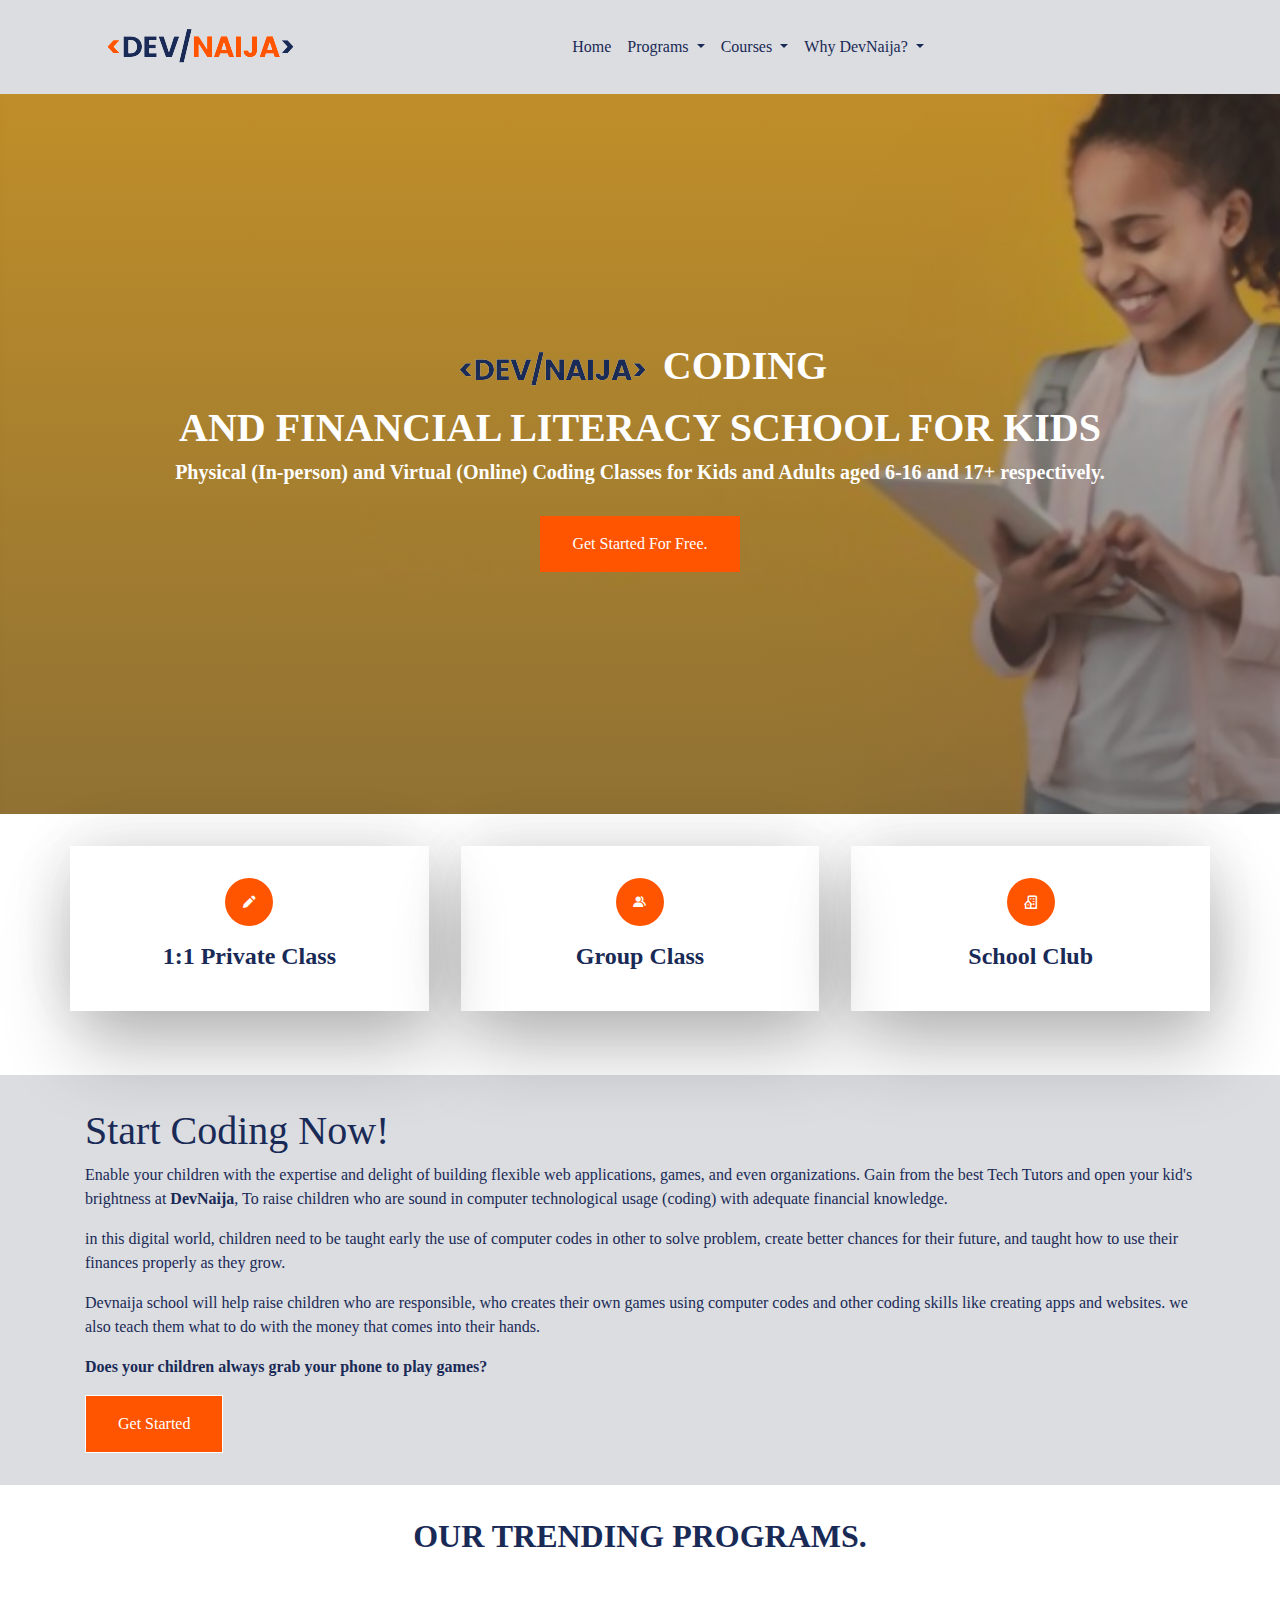
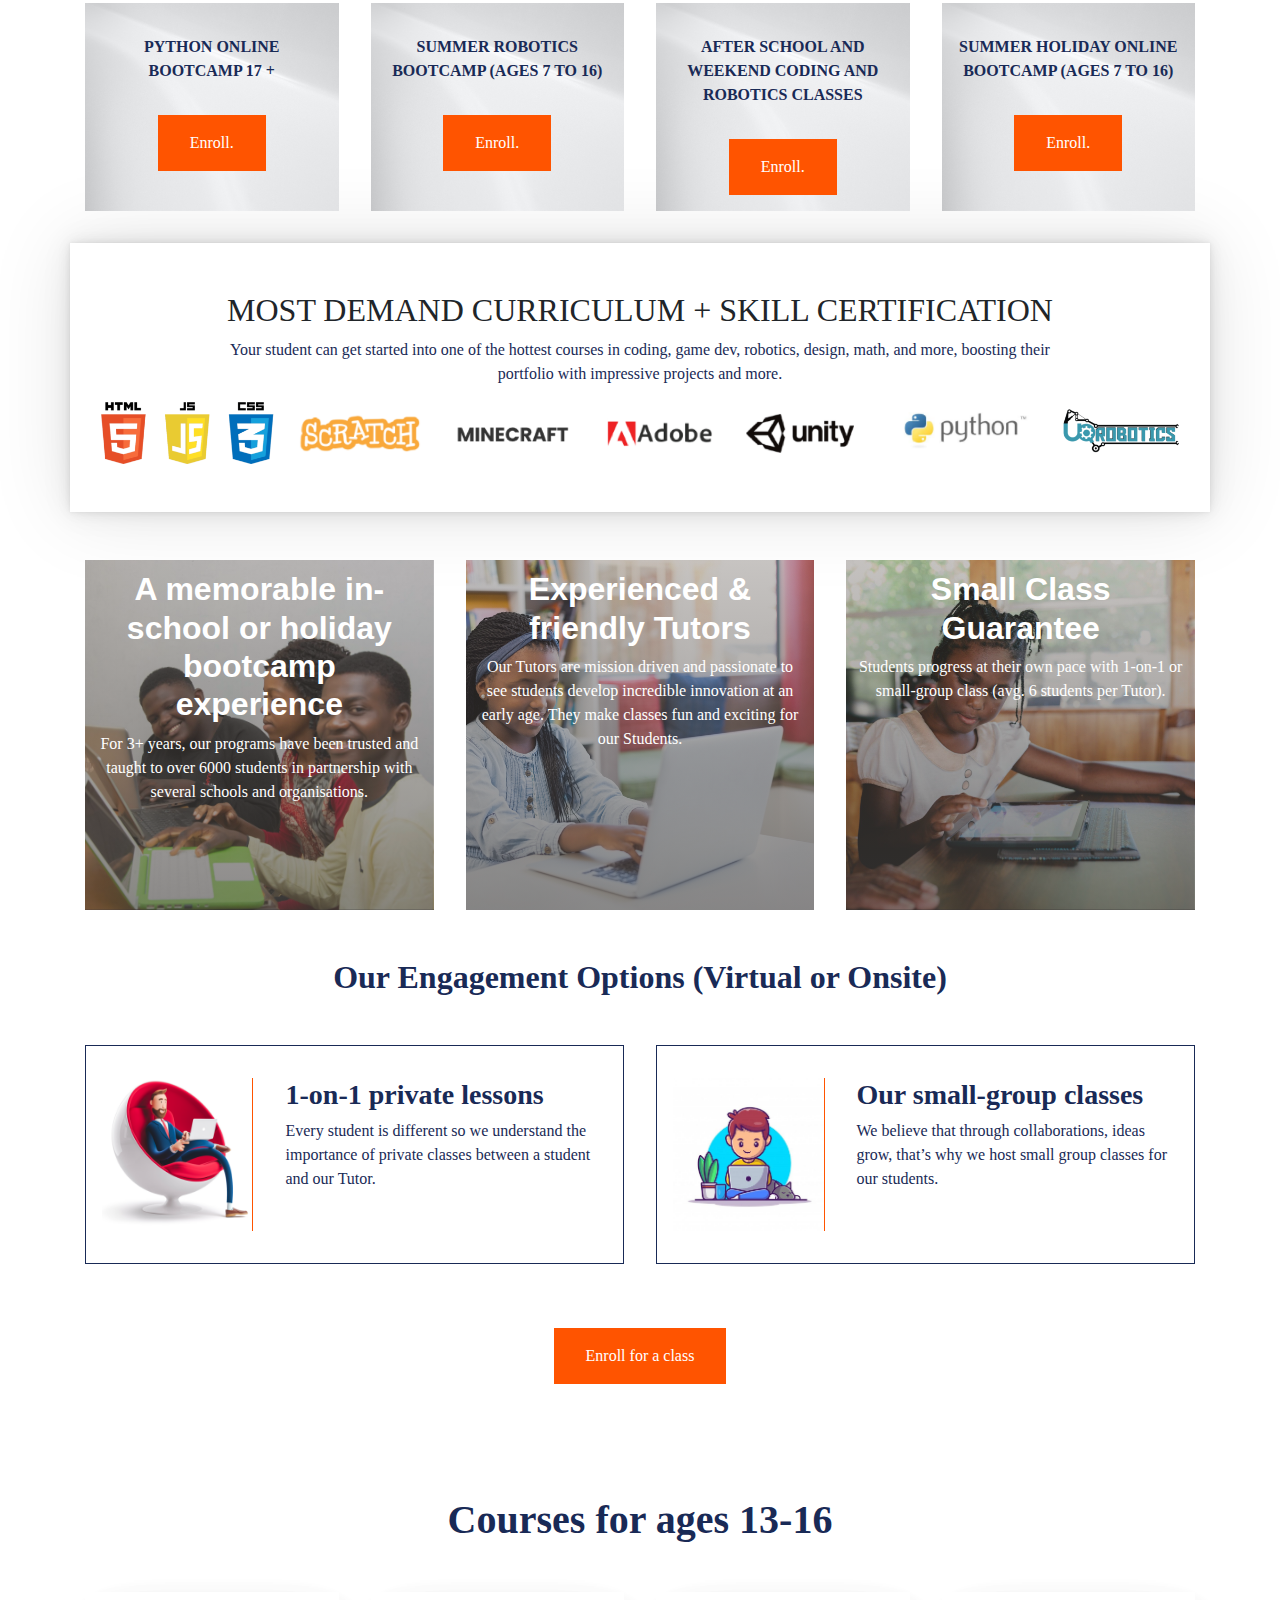
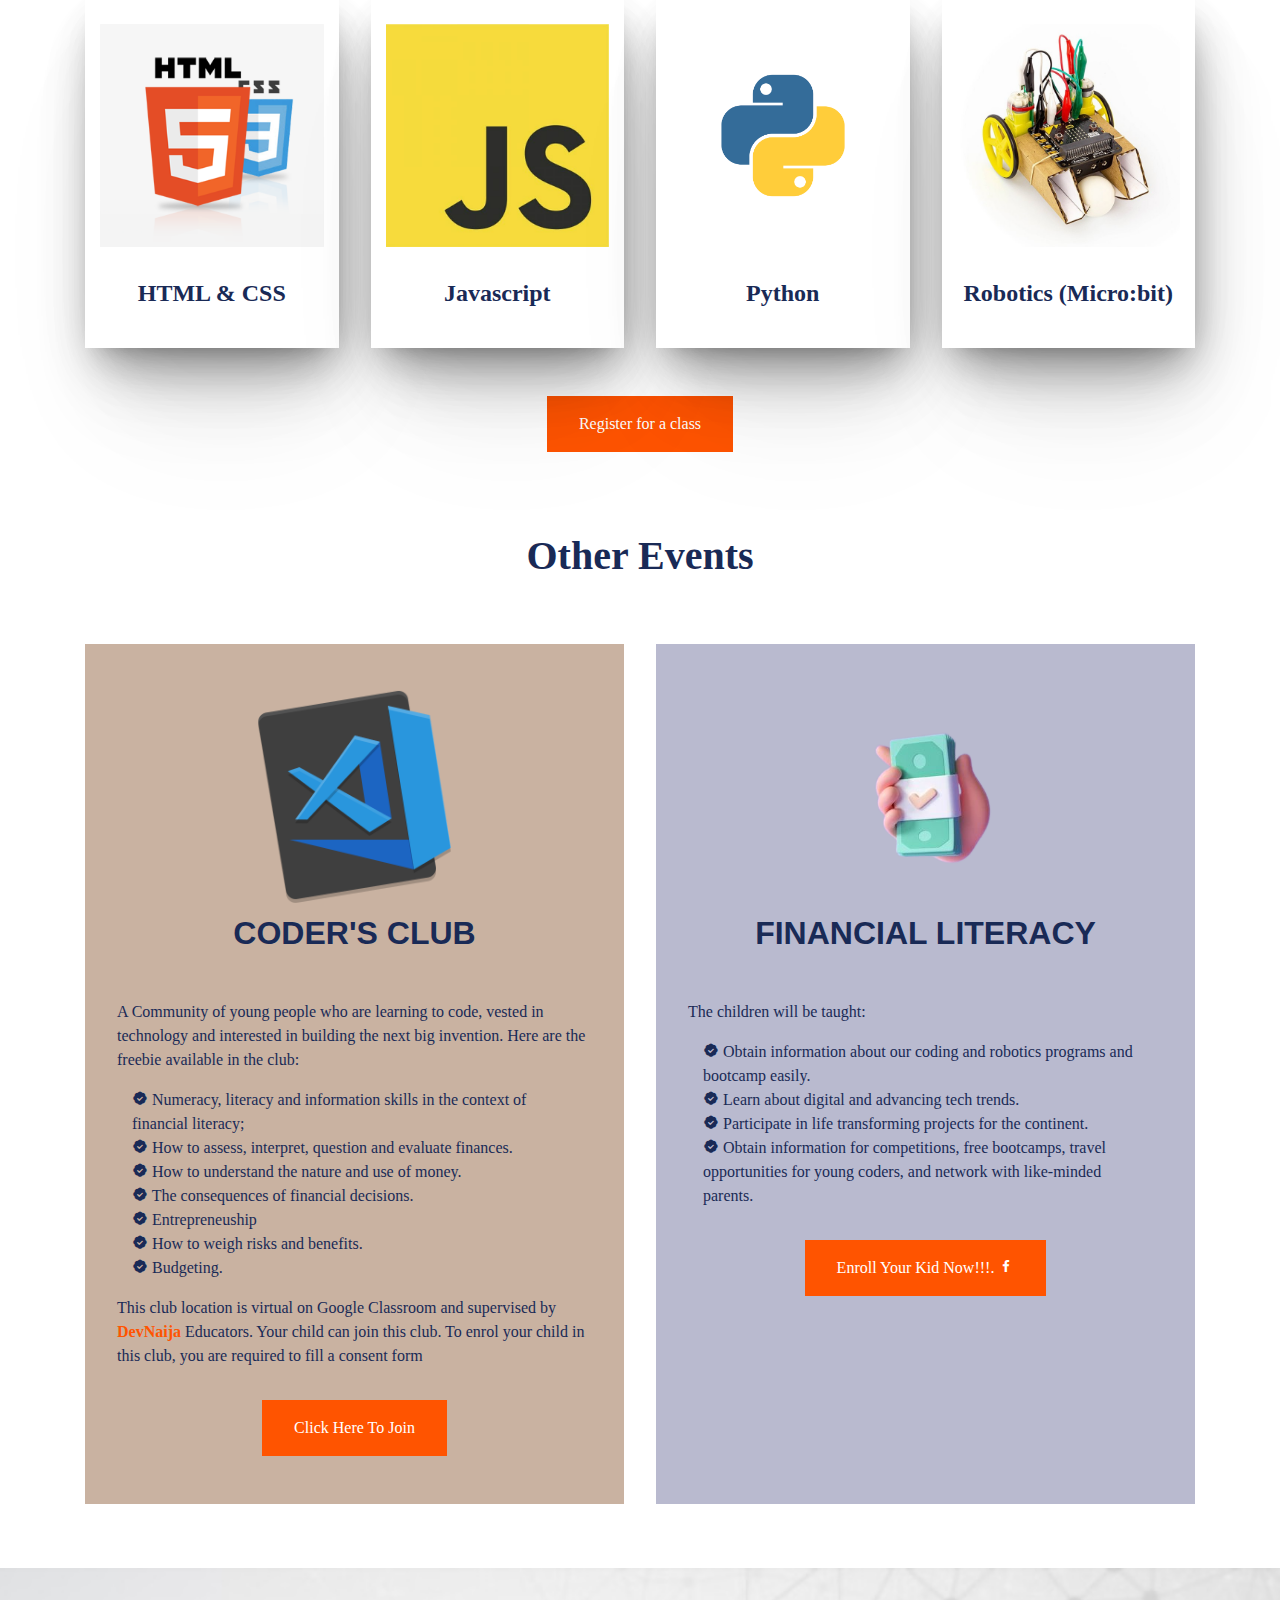
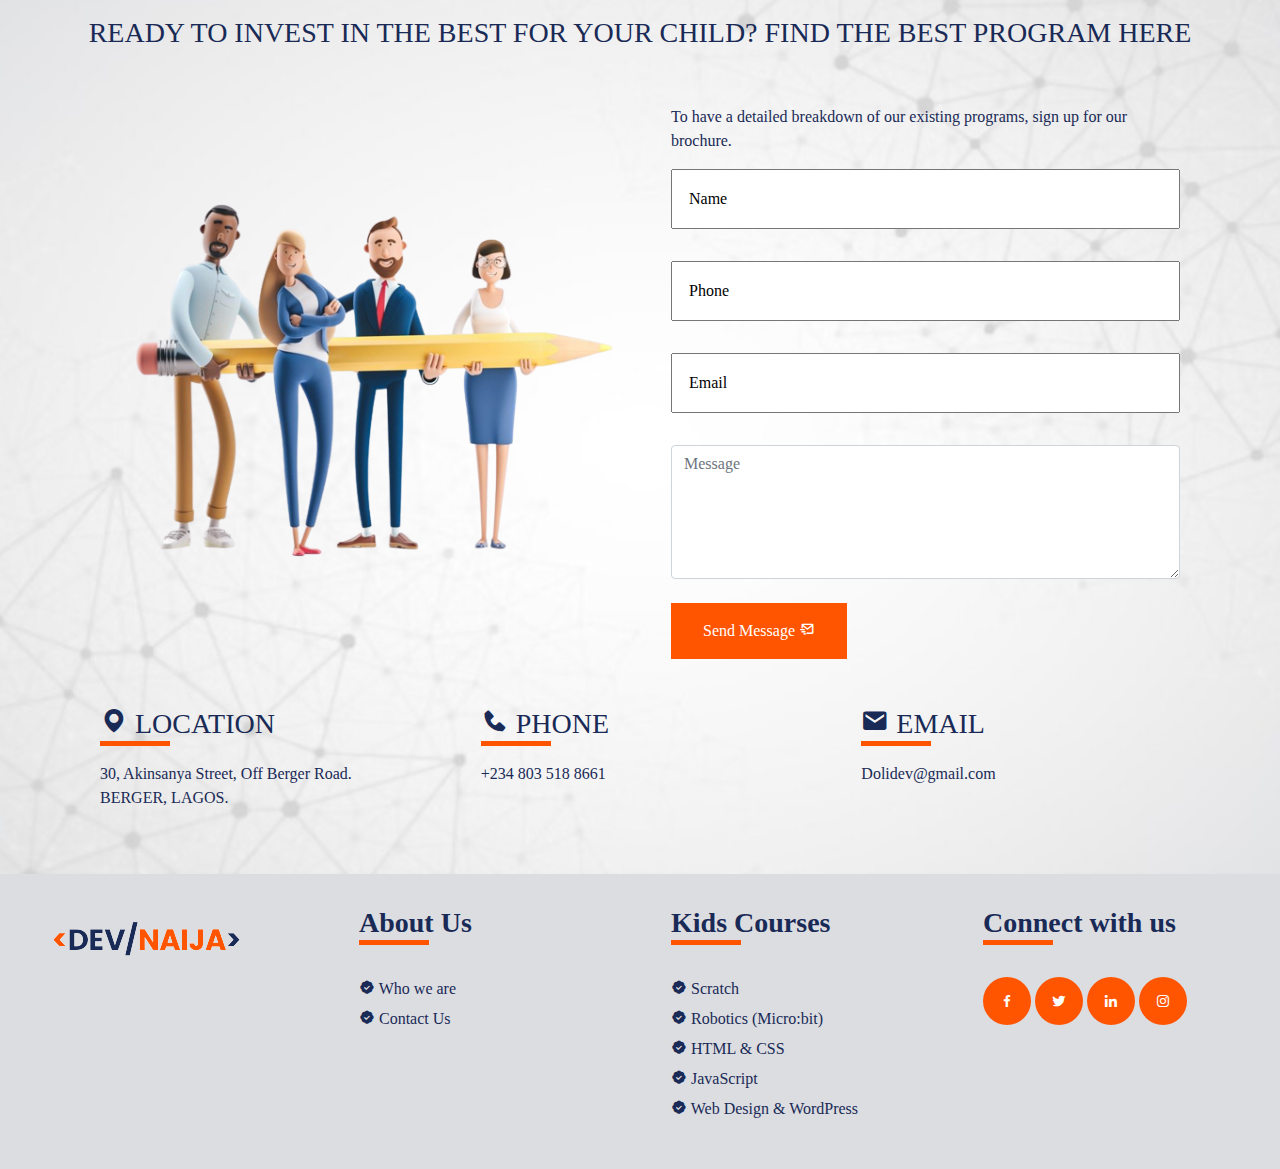
<file: index.html>
<!doctype html>
<html lang="en">
  <head>
    <!-- Required meta tags -->
    <meta charset="utf-8">
    <meta name="viewport" content="width=device-width, initial-scale=1, shrink-to-fit=no">

    <!-- Bootstrap CSS -->
    <link rel="stylesheet" href="https://cdn.jsdelivr.net/npm/bootstrap@4.4.1/dist/css/bootstrap.min.css" integrity="sha384-Vkoo8x4CGsO3+Hhxv8T/Q5PaXtkKtu6ug5TOeNV6gBiFeWPGFN9MuhOf23Q9Ifjh" crossorigin="anonymous">

    <!-- Icons CDN  -->
    <link href='https://unpkg.com/boxicons@2.1.2/css/boxicons.min.css' rel='stylesheet'>

    <!-- Css Styling  -->
    <link rel="stylesheet" href="style.css">

    <!-- Responsive Css Styling  -->
    <link rel="stylesheet" href="responsive.css">

    <title>DoliDev.</title>
  </head>
  <body>



    <!-- NAVBAR -->
    <section id="header-section">
        <header>
            <div class="container">
                <nav class="navbar navbar-expand-lg">
                    <a class="navbar-brand" href="#"><img src="img/devnaijalogo2.png" alt="logo"></a>
                    <button class="navbar-toggler" type="button" data-toggle="collapse" data-target="#navbarSupportedContent" aria-controls="navbarSupportedContent" aria-expanded="false" aria-label="Toggle navigation">
                      <!-- <span class="navbar-toggler-icon"></span> -->
                      <span><i class='bx bx-menu'></i></span>
                    </button>
                  
                    <div class="collapse navbar-collapse" id="navbarSupportedContent">
                      <ul class="navbar-nav mx-auto">
                        <li class="nav-item active">
                          <a class="nav-link" href="#">Home <span class="sr-only">(current)</span></a>
                        </li>
                        <li class="nav-item dropdown">
                          <a class="nav-link dropdown-toggle" href="#" id="navbarDropdown" role="button" data-toggle="dropdown" aria-haspopup="true" aria-expanded="false">
                            Programs
                          </a>
                          <div class="dropdown-menu" aria-labelledby="navbarDropdown">
                            <a class="dropdown-item" href="#">Action</a>
                            <a class="dropdown-item" href="#">Action</a>
                            <a class="dropdown-item" href="#">Action</a>
                            <a class="dropdown-item" href="#">Action</a>
                          </div>
                        </li>
                        <li class="nav-item dropdown">
                          <a class="nav-link dropdown-toggle" href="#" id="navbarDropdown" role="button" data-toggle="dropdown" aria-haspopup="true" aria-expanded="false">
                            Courses
                          </a>
                          <div class="dropdown-menu" aria-labelledby="navbarDropdown">
                            <a class="dropdown-item" href="#">Action</a>
                            <a class="dropdown-item" href="#">Action</a>
                            <a class="dropdown-item" href="#">Action</a>
                            <a class="dropdown-item" href="#">Action</a>
                          </div>
                        </li>
                        <li class="nav-item dropdown">
                          <a class="nav-link dropdown-toggle" href="#" id="navbarDropdown" role="button" data-toggle="dropdown" aria-haspopup="true" aria-expanded="false">
                            Why DevNaija?
                          </a>
                          <div class="dropdown-menu" aria-labelledby="navbarDropdown">
                            <a class="dropdown-item" href="#">Action</a>
                            <a class="dropdown-item" href="#">Action</a>
                            <a class="dropdown-item" href="#">Action</a>
                            <a class="dropdown-item" href="#">Action</a>
                          </div>
                        </li>
                      </ul>
                    </div>
                </nav>
            </div>
        </header>
    </section>
    <!-- NAVBAR DONE -->

    <!-- BANNER  -->
    <section id="banner">
        <div class="banner">
            <div class="banner-content">
                <h1>
                    <img src="img/devnaijalogo1.png" class="img-fluid" id="bannerimg1" alt=""> <img src="img/devnaijalogo2.png" id="bannerimg2" alt=""> CODING <br> AND FINANCIAL LITERACY SCHOOL FOR KIDS
                </h1>
                <h5>Physical (In-person) and Virtual (Online) Coding Classes for Kids and Adults aged 6-16 and 17+ respectively.</h5>
                <div class="container" id="btn">
                    <a href="" target="_blank">Get Started For Free.</a>
                </div>
            </div>
        </div>
        
    </section>
    <!-- BANNER DONE -->

    <!-- CLASS SECTION -->
    <section id="class-section">
        <div class="container class-section">
            <div class="container" id="box">
                <i class='bx bxs-pencil'></i>
                <h4>1:1 Private Class</h4>
            </div>
            <div class="container" id="box">
                <i class='bx bxs-group'></i>
                <h4>Group Class</h4>
            </div>
            <div class="container" id="box"> 
                <i class='bx bx-building-house'></i>
                <h4>School Club</h4>
            </div>
        </div>
    </section>
    <!-- CLASS SECTION DONE -->

    <!-- HERO 3 -->
    <section id="hero3">
        <div class="container hero3">
            <div class="" id="hero3-content">
                <h1>Start Coding Now!</h1>
                <p>
                    Enable your children with the expertise and delight of building flexible web applications, games, and even organizations. Gain from the best Tech Tutors and open your kid's brightness at <b>DevNaija</b>,  To raise children who are sound in computer technological usage (coding) with adequate financial knowledge.
                </p>
                <p>
                    in this digital world, children need to be taught early the use of computer codes in other to solve problem, create better chances for their future, and taught how to use their finances properly as they grow.
                </p>
                <p>
                    Devnaija school will help raise children who are responsible, who creates their own games using computer codes and other coding skills like creating apps and websites. we also teach them what to do with the money that comes into their hands.
                </p>
                <b>
                    <p style="color:#192a56 ;">
                        Does your children always grab your phone to play games?
                    </p>
                </b>
                <div id="get-started-btn">
                    <a href="" target="_blank">Get Started</a>
                </div>
            </div>
        </div>
    </section>
    <!-- HERO 3 DONE -->

    <!-- HERO4 -->
    <section id="hero4">
        <div class="container hero4-heading">
            <h2>OUR TRENDING PROGRAMS.</h2>
        </div>
        <div class="container hero4">
            <div class="col">
                <p>PYTHON ONLINE BOOTCAMP 17 +</p>
                <div class="container" id="btn">
                    <a href="" target="_blank">Enroll.</a>
                </div>
            </div>
            <div class="col">
                <p>SUMMER ROBOTICS BOOTCAMP (AGES 7 TO 16)</p>
                <div class="container" id="btn">
                    <a href="" target="_blank">Enroll.</a>
                </div>
            </div>
            <div class="col">
                <p>AFTER SCHOOL AND WEEKEND CODING AND ROBOTICS CLASSES</p>
                <div class="container" id="btn">
                    <a href="" target="_blank">Enroll.</a>
                </div>
            </div>
            <div class="col">
                <p>SUMMER HOLIDAY ONLINE BOOTCAMP (AGES 7 TO 16)</p>
                <div class="container" id="btn">
                    <a href="" target="_blank">Enroll.</a>
                </div>
            </div>
        </div>
    </section>
    <!-- HERO4 DONE -->

    <!-- SKILL SECTION -->
    <section id="skill-demand">
        <div class="container skill-demand-header">
            <h2>
                MOST DEMAND CURRICULUM + SKILL CERTIFICATION
            </h2>
            <p>
                Your student can get started into one of the hottest courses in coding, game dev, robotics, design, math, and more, boosting their <br> portfolio with impressive projects and more.
            </p>
            <div class="container"> 
                <img src="img/dolidev-tech-icon.png" class="img-fluid" alt="">
            </div>
        </div>
    </section>
    <!-- SKILL SECTION DONE -->

    <!-- 3 CARD SECTIONS -->
    <section id="cardsection">
        <div class="container cardsection">
            <div class="col card1">
                <h2>A memorable in-school or holiday bootcamp experience</h2>
                <p>
                    For 3+ years, our programs have been trusted and taught to over 6000 students in partnership with several schools and organisations.
                </p>
            </div>
            <div class="col card2">
                <h2>Experienced & friendly Tutors</h2>
                <p>
                    Our Tutors are mission driven and passionate to see students develop incredible innovation at an early age. They make classes fun and exciting for our Students.
                </p>
            </div>
            <div class="col card3">
                <h2>Small Class Guarantee</h2>
                <p>
                    Students progress at their own pace with 1-on-1 or small-group class (avg. 6 students per Tutor).
                </p>
            </div>
        </div>
    </section>
    <!-- 3 CARD SECTIONS DONE -->

    <!-- Engagement Options -->
    <section id="engagement">
        <div class="container engagement-header">
            <h2>Our Engagement Options (Virtual or Onsite)</h2>
        </div>
        <div class="container engagement-wrapper">
            <!--  -->
            <div class="col">
                <img src="img/banner.jpg" class="img-fluid" alt="" srcset="">
                <div id="engagement-body">
                    <h3>1-on-1 private lessons</h3>
                    <p>Every student is different so we understand the importance of private classes between a student and our Tutor.</p>
                </div>
            </div>
            <!--  -->
            <div class="col">
                <img src="img/kid2.jpg" class="img-fluid" alt="" srcset="">
                <div id="engagement-body">
                    <h3>Our small-group classes</h3>
                    <p> We believe that through collaborations, ideas grow, that’s why we host small group classes for our students.</p>
                </div>
            </div>
            <!--  -->
        </div>
        <!-- Button -->
        <div class="container" id="btn">
            <a href="" target="_blank">Enroll for a class</a>
        </div>
    </section>
    <!-- Engagement Options DONE-->

    <!-- Courses for ages 13 -16 -->
    <section id="courseage13-16">
        <div class="container courseage-header">
            <h1>Courses for ages 13-16</h1>
        </div>
        <div class="container courseage-program">
            <div class="col">
                <img src="img/html.png" class="img-fluid" alt="">
                <h4>HTML & CSS</h4>
            </div>
            <div class="col">
                <img src="img/js.jpg" class="img-fluid" alt="">
                <h4>Javascript</h4>
            </div>
            <div class="col">
                <img src="img/python.png" class="img-fluid" alt="">
                <h4>Python</h4>
            </div>
            <div class="col">
                <img src="img/robotics.jpg" class="img-fluid" alt="">
                <h4>Robotics (Micro:bit)</h4>
            </div>
        </div>
        <!-- Button -->
        <div class="container" id="btn">
            <a href="" target="_blank" >Register for a class</a>
        </div>
    </section>
    <!-- Courses for ages 13 -16 done-->
    
    

    <!-- OTHER EVENT -->
    <section id="otherevent">
        <div class="container otherevent-header">
            <h1>Other Events</h1>
        </div>
        <div class="container othereventcontent">
            
            <!-- 1st box -->
            <div class="col col1">
                <!--  -->
                <div id="img-header">
                    <img src="img/visual-studio-code-icon.png" class="img-fluid" alt="visual-studio-code-icon.png">
                    <h2>CODER'S CLUB</h2>
                </div>
                <!--  -->
                <p>
                    A Community of young people who are learning to code, vested in technology and interested in building the next big invention. Here are the freebie available in the club:
                </p>
                <ul class="container">
                    <li><i class='bx bxs-badge-check'></i> Numeracy, literacy and information skills in the context of financial literacy;</li>
                    <li><i class='bx bxs-badge-check'></i> How to assess, interpret, question and evaluate finances.</li>
                    <li><i class='bx bxs-badge-check'></i>  How to understand the nature and use of money.</li>
                    <li><i class='bx bxs-badge-check'></i> The consequences of financial decisions.</li>
                    <li><i class='bx bxs-badge-check'></i> Entrepreneuship </li>
                    <li><i class='bx bxs-badge-check'></i>  How to weigh risks and benefits.</li>
                    <li><i class='bx bxs-badge-check'></i>  Budgeting.</li>
                    
                </ul>
                <p>
                    This club location is virtual on Google Classroom and supervised by <span style="color:var(--orange) ; font-weight:700;">DevNaija</span> Educators. Your child can join this club. To enrol your child in this club, you are required to fill a consent form
                </p>
                <!-- Button -->
                <div class="container" id="btn">
                    <a href="" target="_blank" >Click Here To Join</a>
                </div>
            </div>

            <!-- 2nd box -->
            <div class="col col2">
                <!--  -->
                <div id="img-header">
                    <img src="img/money.png" class="img-fluid" alt="visual-studio-code-icon.png">
                    <h2>FINANCIAL LITERACY</h2>
                </div>
                <!--  -->
                <p>
                    The children will be taught:
                </p>
                <ul class="container">
                    <li><i class='bx bxs-badge-check'></i> Obtain information about our coding and robotics programs and bootcamp easily.</li>
                    <li><i class='bx bxs-badge-check'></i> Learn about digital and advancing tech trends.</li>
                    <li><i class='bx bxs-badge-check'></i> Participate in life transforming projects for the continent.</li>
                    <li><i class='bx bxs-badge-check'></i> Obtain information for competitions, free bootcamps, travel opportunities for young coders, and network with like-minded parents.</li>
                </ul>
                <!-- Button -->
                <div class="container" id="btn">
                    <a href="" target="_blank" >Enroll Your Kid Now!!!. <i class='bx bxl-facebook'></i></a>
                </div>
            </div>
        </div>
    </section>
    <!-- OTHER EVENT DONE -->

    <!-- CONTACT US  -->
    <section id="contact-us">
        <!--  -->
        <div class="container contact-us-header">
            <h3>
                READY TO INVEST IN THE BEST FOR YOUR CHILD? FIND THE BEST PROGRAM HERE
            </h3>
        </div>
        <div class="container contact-us">
            
            <!--  -->
            <div class="col speech">
            </div>

            <!--  -->
            <div class="col">
                <!--  -->
                <div>
                    <p>
                        To have a detailed breakdown of our existing programs, sign up for our brochure.
                    </p>
                </div>
                <form>
                    <div id="form-input">
                        <input type="text" name="name" id="" value="Name" required>
                    </div>
                    <div id="form-input">
                        <input type="tel" name="phone" id="" value="Phone" required>
                    </div>
                    <div id="form-input">
                        <input type="email" name="email" id="" value="Email" required>
                    </div>
                    <div id="form-input">
                        <textarea class="form-control mb-4" id="" name="message" rows="5" placeholder="Message" required></textarea>
                    </div>
                    <button type="submit">Send Message <i class='bx bx-mail-send'></i> </button>
                </form>
                <!--  -->
            </div>
        </div>

        <!-- CONTACT ROLL -->
        <div class="container contact-roll">
            <div class="col">
                <h3><i class='bx bxs-map'></i> LOCATION</h3>
                <p> 30, Akinsanya Street, Off Berger Road. BERGER, LAGOS.</p>
            </div>
            <!--  -->
            <div class="col">
                <h3><i class='bx bxs-phone'></i> PHONE</h3>
                <p><a href="tel:+234 803 518 8661">+234 803 518 8661 </a></p>
            </div>
            <!--  -->
            <div class="col">
                <h3><i class='bx bxs-envelope'></i> EMAIL</h3>
                <p><a href="mailto:dolidev@gmail.com">Dolidev@gmail.com</a></p>
            </div>
        </div>
    </section>
    <!-- CONTACT US DONE -->

    <!-- FOOTER  -->
    <section id="footer">
        <div class=" footer">
            <!--  -->
            <div class="col img-col">
                <a href="" target="_blank"><img src="img/devnaijalogo2.png" class="img-fluid" alt="logo" srcset=""></a>
            </div>
            <!--  -->
            <div class="col">
                <h3>About Us</h3>
                <ul>
                    <li><i class='bx bxs-badge-check'></i> <a href="" target="_blank">Who we are</a></li>
                    <li><i class='bx bxs-badge-check'></i> <a href="" target="_blank">Contact Us</a></li>
                </ul>
            </div>
            <!--  -->
            <div class="col">
                <h3>Kids Courses</h3>
                <ul>
                    <li><i class='bx bxs-badge-check'></i> <a href="" target="_blank">Scratch</a></li>
                    <li><i class='bx bxs-badge-check'></i> <a href="" target="_blank">Robotics (Micro:bit)</a></li>
                    <li><i class='bx bxs-badge-check'></i> <a href="" target="_blank">HTML & CSS</a></li>
                    <li><i class='bx bxs-badge-check'></i> <a href="" target="_blank">JavaScript</a></li>
                    <li><i class='bx bxs-badge-check'></i> <a href="" target="_blank">Web Design & WordPress</a></li>
                </ul>
            </div>
            <!--  -->
            <div class="col">
                <h3>Connect with us</h3>
                <div id="contact-social-icons">
                    <a href="" target="_blank"><i class='bx bxl-facebook'></i></a>
                    <a href="" target="_blank"><i class='bx bxl-twitter'></i></a>
                    <a href="" target="_blank"><i class='bx bxl-linkedin'></i></a>
                    <a href="" target="_blank"><i class='bx bxl-instagram'></i></a>
                </div>
            </div>
            <!--  -->
        </div>
    </section>
    <!-- FOOTER DONE -->









    <!--Start of Tawk.to Script-->
    <script type="text/javascript">
    var Tawk_API=Tawk_API||{}, Tawk_LoadStart=new Date();
    (function(){
    var s1=document.createElement("script"),s0=document.getElementsByTagName("script")[0];
    s1.async=true;
    s1.src='https://embed.tawk.to/62a622f27b967b1179942129/1g5cfh25o';
    s1.charset='UTF-8';
    s1.setAttribute('crossorigin','*');
    s0.parentNode.insertBefore(s1,s0);
    })();
    </script>
    <!--End of Tawk.to Script-->


    <!-- Optional JavaScript -->
    <!-- jQuery first, then Popper.js, then Bootstrap JS -->
    <script src="https://code.jquery.com/jquery-3.4.1.slim.min.js" integrity="sha384-J6qa4849blE2+poT4WnyKhv5vZF5SrPo0iEjwBvKU7imGFAV0wwj1yYfoRSJoZ+n" crossorigin="anonymous"></script>
    <script src="https://cdn.jsdelivr.net/npm/popper.js@1.16.0/dist/umd/popper.min.js" integrity="sha384-Q6E9RHvbIyZFJoft+2mJbHaEWldlvI9IOYy5n3zV9zzTtmI3UksdQRVvoxMfooAo" crossorigin="anonymous"></script>
    <script src="https://cdn.jsdelivr.net/npm/bootstrap@4.4.1/dist/js/bootstrap.min.js" integrity="sha384-wfSDF2E50Y2D1uUdj0O3uMBJnjuUD4Ih7YwaYd1iqfktj0Uod8GCExl3Og8ifwB6" crossorigin="anonymous"></script>
  </body>
</html>
</file>
<file: style.css>
*{
    padding: 0;
    margin: 0;
    box-sizing: border-box;
    font-family: Cambria, Cochin, Georgia, Times, 'Times New Roman', serif;
}
#btn{
    padding: 1rem 2rem;
    border: none;
    /* cursor: pointer; */
    width: fit-content;
    margin-top: 2rem;   
    transition: ease 1s; 
    background-color: var(--orange);
}
#btn:hover{
    background-color: #944821b4;
    border: none;
}
body{
    overflow-x: hidden;
}
:root{
    --orange:#FF5400;
    --lightwhite:#dcdde1;
    --white:#fff;
    --blue:#273c75;
    --darkblue:#192a56;
}
header{
    background: var(--lightwhite);
}
.navbar-nav li a{
    list-style-type: none;
    text-decoration: none;
    color: var(--darkblue);
    font-size: 1rem;
}
.navbar-nav li a:hover{
    color: #864829;
}

.dropdown-toggle a{
    list-style-type: none;
    text-decoration: none;
}
.dropdown-menu {
    background-color: var(--orange);
    color: var(--white);
}
.bx-menu{
    color: var(--orange);
    font-size: 3rem;
    border: 1px solid var(--darkblue);
}
/* BANNER  */
#bannerimg2{
    display: none;
}
.banner{
    color: var(--white);
    display: flex;
    text-align: center;
    justify-content: center;
    flex-direction: column;
    height: 80vh;


    background: linear-gradient(rgba(94, 85, 78, 0.331),rgba(76, 73, 71, 0.638)),url(img/dolidevbackground.jpg);
    background-position: cover;
    background-attachment: fixed;
    background-repeat: no-repeat;
    background-size: cover;
}
.banner-content h1{
    /* font-size: 3rem; */
    font-weight: 900;
}
.banner-content h4{
    /* font-size: 22px; */
    font-weight: 700;
}
.banner-content h5{
    color: var(--white);
    font-weight: 800;
}
.banner-content span{
    color: var(--white);
}
#btn a{
    text-decoration: none;
    list-style-type: none;
    color: var(--white);
    transition: ease 1s;
}
#btn{
    padding: 1rem 2rem;
    width: fit-content;
    margin-top: 2rem;   
    transition: ease 1s; 
    background-color: var(--orange);
}
#btn:hover{
    background-color: #944821b4;
    border: none;
}
/* BANNER DONE */


/* <!-- CLASS SECTION --> */
#class-section{
    margin-bottom: 2rem;
}
.class-section{
    display: grid;
    grid-template-columns: repeat(auto-fit,minmax(19rem,1fr));
    gap: 2rem;
    justify-content: center;
    text-align: center;
    padding: 2rem 0;
    
}
#box{
    padding: 2rem 0;
    box-shadow:
    -0.7px -4.9px 68px rgba(0, 0, 0, 0.066),
    -0.8px -5.4px 66.4px rgba(0, 0, 0, 0.041),
    0.8px 5.8px 66.8px rgba(0, 0, 0, 0.033),
    6px 42px 74px rgba(0, 0, 0, 0.23)
    ;
  

}
#box .bx{
    padding: 1rem;
    margin-bottom: 1rem;
    background-color: var(--orange);
    color: var(--white);
    border-radius: 50%;
}
#box h4{
    color: var(--darkblue);
    font-weight: 700;
}
/* <!-- CLASS SECTION DONE --> */

/* HERO 3 SECTION */
#hero3{
    background: var(--lightwhite);
}
.hero3{
    padding-top: 2rem;
    padding-bottom: 2rem;
}
#hero3-content h1{ 
    color: var(--darkblue);
}
#hero3-content p{
    color: var(--darkblue);
}
#get-started-btn{
    padding: 1rem 2rem;
    border: 1px solid var(--white);
    width: fit-content;
    transition: ease 1s; 
    background-color: var(--orange);
}
#get-started-btn a{
    text-decoration: none;
    list-style-type: none;
    color: var(--white);
}
#get-started-btn:hover{
    background-color: #944821b4;
    border: none;
}
/* HERO 3 SECTION DONE */

/* HERO4 */
#hero4{
    margin-top: 2rem;
    margin-bottom: 2rem;
    text-align: center;
}
.hero4-heading h2{
    color: var(--darkblue);
    font-weight: 700;
}
.hero4{
    margin-top: 3rem;
    display: grid;
    grid-template-columns: repeat(auto-fit,minmax(13rem,1fr));
    gap: 2rem;
}
.hero4 .col{
    padding-top: 2rem;
    padding-bottom: 1rem;

    background-image: url(img/n2.jpg);
    background-position: center;
    background-repeat: no-repeat;
    background-size: cover;
}
.hero4 .col p{
    color: var(--darkblue);
    font-weight: 700;
}
/* HERO4 DONE */

/* SKILL */
.skill-demand-header{
    text-align: center;
    padding: 3rem 1rem;
    margin-top: 2rem;
    margin-bottom: 2rem;
    border: none;
    box-shadow:
    0px 0px 2.7px rgba(0, 0, 0, 0.034),
    0px 0px 6.9px rgba(0, 0, 0, 0.049),
    0px 0px 14.2px rgba(0, 0, 0, 0.061),
    0px 0px 29.2px rgba(0, 0, 0, 0.076),
    0px 0px 80px rgba(0, 0, 0, 0.11)
    ; 

}
.skill-demand-header h1{
    color: var(--darkblue);
    font-weight: 900;
    margin-bottom: 1rem;
}
.skill-demand-header p{
    color: var(--darkblue);
}
/* SKILL DONE */

/* 3 CARD SECTIONS  */
#cardsection{
    margin: 3rem 0;
}
.cardsection{
    display: grid;
    grid-template-columns: repeat(auto-fit,minmax(20rem,1fr));
    gap: 2rem;


    text-align: center;
}
.cardsection .col{
    height: 350px;
    padding: 10px 10px;
    transition: ease 1s;
}
.cardsection .col:hover{
    transform: translateY(-18px);
    transition: ease 1s;
}
.cardsection h2{
    font-weight: 900;
    font-family: sans-serif;
}
.cardsection p{
    color: var(--white);
}
.cardsection .card1{
    background: linear-gradient(rgba(94, 85, 78, 0.331),rgba(76, 73, 71, 0.638)),url(img/dolidevcard3.jpg);
    background-position: center;
    background-repeat: no-repeat;
    background-size: cover;
    color: var(--white);
    /* justify-content: center;
    display: grid; */
}
.cardsection .card2{
    background: linear-gradient(rgba(94, 85, 78, 0.331),rgba(76, 73, 71, 0.638)),url(img/dolidevcard2.jpg);
    background-position: center;
    background-repeat: no-repeat;
    background-size: cover;
    color: var(--white);
    /* justify-content: center;
    display: grid; */
}
.cardsection .card3{
    background: linear-gradient(rgba(94, 85, 78, 0.331),rgba(76, 73, 71, 0.638)),url(img/dolidevcard1.jpg);
    background-position: center;
    background-repeat: no-repeat;
    background-size: cover;
    color: var(--white);
    /* justify-content: center;
    display: grid; */
}
/* 3 CARD SECTIONS DONE */

/* Engagement Options  */
#engagement{
    margin-bottom: 3rem;
}
.engagement-header h2{
    display: flex;
    justify-content: center;
    text-align: center;
    margin-top: 2rem;
    margin-bottom: 3rem;
    font-weight: 900;
    color: var(--darkblue);
}
.engagement-wrapper{
    display: grid;
    grid-template-columns: repeat(auto-fit,minmax(20rem,1fr));
    gap: 2rem;
}

.engagement-wrapper .col{
    display: flex;
    gap: 2rem;

    border: 1px solid var(--darkblue);
    padding: 2rem 1rem;
    margin-bottom: 2rem;
    transition: ease 1s;
}
.engagement-wrapper .col:hover{
    transform: translateY(-18px);
    transition: ease 1s;
}
.engagement-wrapper .col img{
    border-right: 1px solid var(--orange);
}
#engagement-body h3,p{
    justify-content: center;
    color: var(--darkblue);
    
}
#engagement-body h3{
    font-weight: 900;
}
.engagement-wrapper .col img{
    width: 30%;
}
.engagement-wrapper .col img:hover{
    transform: rotate(1turn);
    transition: ease 1s;
}
/* Engagement Options DONE */

/* Courses for ages 13 -16  */
#courseage13-16{
    padding: 2rem 0;
}
.courseage-header h1{
    display: flex;
    justify-content: center;
    text-align: center;
    margin-top: 2rem;
    margin-bottom: 3rem;
    font-weight: 900;
    color: var(--darkblue);
}
.courseage-program{
    margin-top: 3rem;
    margin-bottom: 3rem;
    display: grid;
    grid-template-columns: repeat(auto-fit,minmax(10rem,1fr));
    gap: 2rem;

    text-align: center;
    justify-content: center;
}
.courseage-program .col{
    background-color: var(--white);
    color: var(--darkblue);
    box-shadow:
    1.8px 10.3px 18.8px -14px rgba(0, 0, 0, 0.21),
    3.1px 17.8px 32.9px -14px rgba(0, 0, 0, 0.167),
    3.9px 22.7px 43.8px -14px rgba(0, 0, 0, 0.146),
    4.6px 26.3px 52.7px -14px rgba(0, 0, 0, 0.13),
    5.4px 31.4px 61.3px -14px rgba(0, 0, 0, 0.115),
    7.1px 41.3px 71.8px -14px rgba(0, 0, 0, 0.099),
    10px 57.9px 89.1px -14px rgba(0, 0, 0, 0.079),
    14px 81px 140px -14px rgba(0, 0, 0, 0.051)
    ;
    transition: ease 1s;  
    padding-bottom: 2rem;
}
.courseage-program .col:hover{
    transform: translateY(-18px);
    transition: ease 1s;
}
.courseage-program .col h4{
    font-weight: 900;
}
.courseage-program .col img{
    margin: 2rem 0;
    width: 100%;
}
/* Courses for ages 13 -16 done */



/* OTHER EVENT */
#otherevent{
    padding: 3rem 0;
    padding-bottom: 4rem;
    color: var(--darkblue);
}
.otherevent-header h1{
    display: flex;
    justify-content: center;
    text-align: center;
    font-weight: 900;
    color: var(--darkblue);
}
.othereventcontent ul li{
    list-style-type: none;
}

.othereventcontent .col1{
    background: hsl(25, 27%, 71%);
    padding: 0 2rem;
    padding-bottom: 3rem;
}
.othereventcontent .col2{
    background: hsl(239, 19%, 77%);
    padding: 0 2rem;
    padding-bottom: 3rem;
}
.othereventcontent .col2 #btn{
    display: flex;
    gap: 2rem;
}
.othereventcontent{
    display: grid;
    grid-template-columns: repeat(auto-fit,minmax(20rem,1fr));
    gap: 2rem;

    margin-top: 4rem;
}
.othereventcontent h2{
    font-family: sans-serif;
    font-weight: 900;
}
#img-header{
    text-align: center;

    padding-top: 2rem;
    margin-bottom: 3rem;
}
.othereventcontent img{
    width: 50%;
}
/* OTHER EVENT DONE */

/* CONTACT US */
#contact-us{
    padding: 3rem 0;
    color: var(--darkblue);
    
    background: url(img/doliv.jpg);
    background-position: center;
    background-repeat: no-repeat;
    background-size: cover;
}
.contact-us{
    display: grid;
    grid-template-columns: repeat(auto-fit,minmax(20rem,1fr));
    gap: 2rem;
}
.contact-us-header{
    display: flex;
    justify-content: center;
    text-align: center;
    align-items: center;

    padding-bottom: 3rem;
}
.contact-us .speech{
    background: url(img/getting-started.png);
    background-position: center;
    background-repeat: no-repeat;
    background-size: contain;
    display: flex;

    justify-content: center;
    align-items: center;
}
.contact-us form input{
    width: 100%;
    padding: 1rem;
    margin-bottom: 2rem;
    height: fit-content;

}
.contact-us form input:hover{
    border: none;
    outline: 1px solid var(--orange);
}
.contact-us form button{
    padding: 1rem 2rem;
    background-color: #FF5400;
    color: var(--white);
    border: none;
}
.contact-us form button:hover{
    padding: 1rem 2rem;
    background-color: #864829;
    transition: ease 1s;
    border: none;
    outline-style: none;
}
/*  */
.contact-roll{
    padding-top: 3rem;

    display: grid;
    grid-template-columns: repeat(auto-fit,minmax(20rem,1fr));
    gap: 2rem;
}
.contact-roll .col h3{
    margin-bottom: 1rem;
}
.contact-roll .col h3::after{
    content: '';
    display: block;
    background-color: var(--orange);
    width: 70px;
    height: 5px;

}
.contact-roll .col p a{
    list-style-type: none;
    text-decoration: none;
    color: var(--darkblue);
    transition: ease 1s;
}
.contact-roll .col p a:hover{
    color: var(--orange);
    transition: ease 1s;
}
/* CONTACT US DONE*/

/* FOOTER */
#footer{
    padding: 2rem 2rem;
    color: var(--darkblue);
    background-color: #dcdde1;
}
.footer{
    display: grid;
    grid-template-columns: repeat(auto-fit,minmax(15rem,1fr));
    gap: 2rem;
}
.footer h3{
    font-weight: 900;
    margin-bottom: 2rem;
}
.footer h3::after{
    content: '';
    display: block;
    background-color: var(--orange);
    width: 70px;
    height: 5px;
    /* margin: auto; */
}
.footer ul li{
    list-style-type: none;
    text-decoration: none;
    margin-bottom: 6px;
    transition: ease 1s;
}
.footer ul li:hover{
    transform: translateX(20px);
    transition: ease 1s;
}
.footer ul li a{
    list-style-type: none;
    text-decoration: none;
    color: var(--darkblue);
    transition: ease 1s;
}
.footer ul li a:hover{
    color: var(--orange);
    transition: ease 1s;
}
#contact-social-icons i{
    padding: 1rem;
    background-color: var(--orange);
    color: var(--white);
    border-radius: 50%;
    transition: ease 1s;
}
#contact-social-icons i:hover{
    background-color: #864829;
    transform: translateY(-5px);
    transition: ease 1s;

}
/* .img-col{
    display: flex;
    justify-content: center;
    align-items: center;
    text-align: center;
} */
</file>
<file: responsive.css>
@media only screen and (min-width: 320px) and (max-width: 450px) {
    *{
        padding: 0;
        margin: 0;
        box-sizing: border-box;
    }
    body{
        overflow-x: hidden;
        font-family: Cambria, Cochin, Georgia, Times, 'Times New Roman', serif;
    }
    html{
        font-size: 80%;
    }
    #header-section > header > div > nav > a > img{
        width: 150px;
    }
    #bannerimg1{
        display: none;
    }
    #bannerimg2{
        display: inline-block;
    }
    .banner{
        color: var(--white);
        display: flex;
        text-align: center;
        justify-content: center;
        flex-direction: column;
        height: 80vh;
    
    
        background: linear-gradient(rgba(94, 85, 78, 0.331),rgba(76, 73, 71, 0.638)),url(img/dolidevbackground.jpg);
        background-position: center;
        background-attachment: fixed;
        background-repeat: no-repeat;
        background-size: cover;
    }
    .banner-content h1{
        font-size: 30px;
        padding:0 2rem;
        font-weight: 600;
        color:#fff;
        margin-top:19px;
    }
    .banner-content h4{
        font-size: 25px;
        font-weight: 700;
        color:#fff;
    }
    .banner-content h5{
        font-size:17px;
        padding:0 2rem;
        color:#fff;
        margin-top:19px;
    }
    .class-section{
        padding-left: 2rem;
        padding-right: 2rem;
    }
    .engagement-wrapper .col{
        flex-wrap: wrap;
    }
    .engagement-wrapper .col img{
        display: none;
    }

    .courseage-program{
        margin-top: 3rem;
        margin-bottom: 3rem;
        display: grid;
        grid-template-columns: repeat(auto-fit,minmax(10rem,1fr));
        gap: 2rem;
    
        text-align: center;
        justify-content: center;
    }

}
</file>
